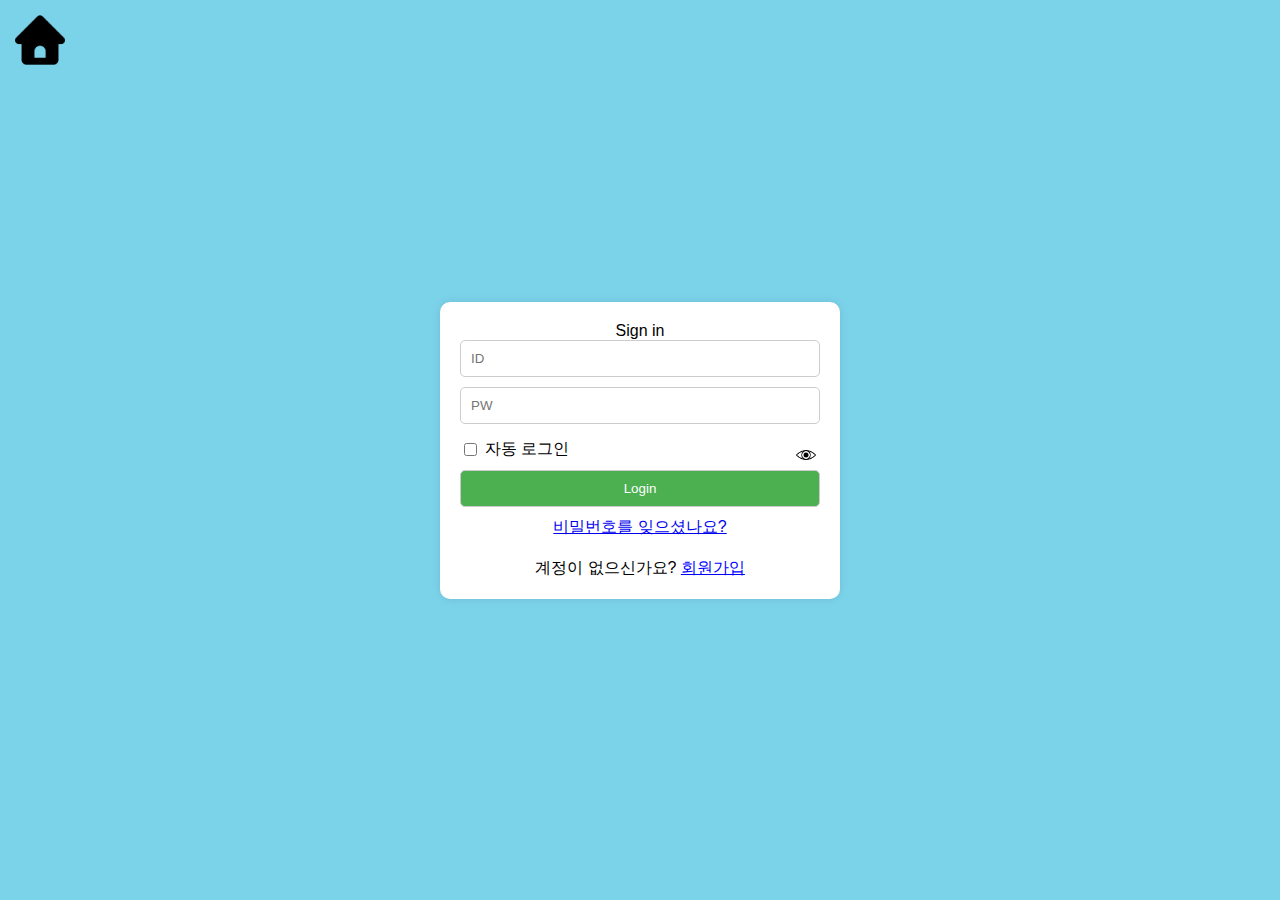
<file: index.html>
<!DOCTYPE html>
<html>
  <head>
    <meta charset="UTF-8">
    <meta name="viewport" content="width=device-width, initial-scale=1.0">
    <title>메인화면 |</title>
    <link rel="stylesheet" href="login_style.css">
  </head>

  <body>
    <div class="logo-container">
      <a href="article.html">
        <img src="main.png" alt="메인 페이지" class="main-logo">
      </a>
    </div>
    <div class="container">
      <div class="Sign-in form">
        <header>Sign in</header>
        
        <form action="#">
          <input type="text" placeholder="ID">
          <!-- 비밀번호 입력란 -->
          <div class="password-input">
            <input type="password" id="passwordInput" placeholder="PW">
            <!-- 눈 모양 클릭 시 비밀번호 보이기/가리기 기능 -->
            <span class="password-toggle" onclick="togglePasswordVisibility()">
              <img id="toggleImage" src="open.png" alt="눈을감은이미지" class="PW-visibility">
            </span>
          </div>
          <!-- 자동 로그인 체크박스와 텍스트 -->
          <div class="checkbox">
            <input type="checkbox" id="autoLogin">
            <label for="autoLogin">자동 로그인</label>
          </div>

          <!-- 로그인 버튼 -->
          <input type="button" class="button" value="Login" onclick="login()">
          <!-- Forgot password 링크 -->

          <a href="#" onclick="forgotPassword()">비밀번호를 잊으셨나요?</a>
          <!-- 회원가입 링크 -->

          <div class="signup">
            <span class="signup">계정이 없으신가요?
              <a class="signup-link" href="register.html">회원가입</a>
            </span>
          </div>
        </form>
      </div>
    </div>
    <script src="login_script.js"></script>
  </body>
</html>
</file>
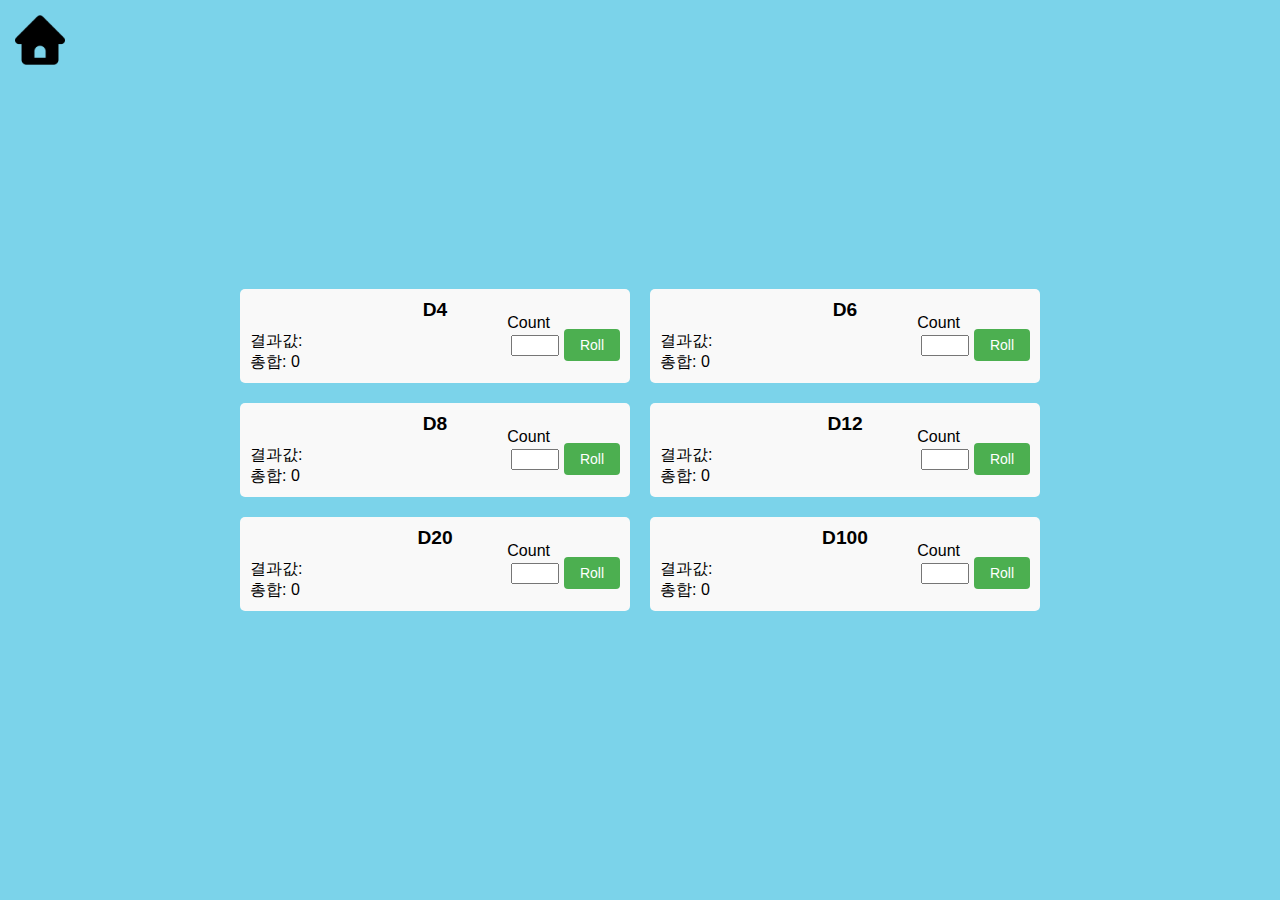
<file: article.html>
<!DOCTYPE html>
<html>
  <head>
    <meta charset="UTF-8">
    <meta name="viewport" content="width=device-width, initial-scale=1.0">
    <title>메인 |</title>
    <link rel="stylesheet" href="article_style.css">
  </head>

  <body>
    <a href="article.html">
      <img src="main.png" alt="메인 페이지" class="main-logo">
    </a>
    <!--                    (현재) 로그인 버튼 숨김
    <a href="index.html" class="go-login">로그인</a>
    -->
    <div class="boards">
      <div class="board">           <!---4각-->
        <div class="board-title">D4</div>
        <div class="dice-result d4-result">결과값:</div>
        <div class="button-container">
          <input type="number" class="roll-count d4-roll-count" min="1" max="5" placeholder="">
          <label for="d4-roll-count">Count</label>
          <button id="d4-button" class="action-button">Roll</button>
        </div>
        <div class="total-sum d4-sum">총합: 0</div>
      </div>
    
      <div class="board">           <!---6각-->
        <div class="board-title">D6</div>
        <div class="dice-result d6-result">결과값:</div>
        <div class="button-container">
          <input type="number" class="roll-count d6-roll-count" min="1" max="5" placeholder="">
          <label for="d6-roll-count">Count</label>
          <button id="d6-button" class="action-button">Roll</button>
        </div>
        <div class="total-sum d6-sum">총합: 0</div>
      </div>

      <div class="board">           <!---8각-->
        <div class="board-title">D8</div>
        <div class="dice-result d8-result">결과값:</div>
        <div class="button-container">
          <input type="number" class="roll-count d8-roll-count" min="1" max="5" placeholder="">
          <label for="d8-roll-count">Count</label>
          <button id="d8-button" class="action-button">Roll</button>
        </div>
        <div class="total-sum d8-sum">총합: 0</div>
      </div>

      <div class="board">           <!---12각-->
        <div class="board-title">D12</div>
        <div class="dice-result d12-result">결과값:</div>
        <div class="button-container">
          <input type="number" class="roll-count d12-roll-count" min="1" max="5" placeholder="">
          <label for="d12-roll-count">Count</label>
          <button id="d12-button" class="action-button">Roll</button>
        </div>
        <div class="total-sum d12-sum">총합: 0</div>
      </div>

      <div class="board">           <!---20각-->
        <div class="board-title">D20</div>
        <div class="dice-result d20-result">결과값:</div>
        <div class="button-container">
          <input type="number" class="roll-count d20-roll-count" min="1" max="5" placeholder="">
          <label for="d20-roll-count">Count</label>
          <button id="d20-button" class="action-button">Roll</button>
        </div>
        <div class="total-sum d20-sum">총합: 0</div>
      </div>

      <div class="board">           <!---100각-->
        <div class="board-title">D100</div>
        <div class="dice-result d100-result">결과값:</div>
        <div class="button-container">
          <input type="number" class="roll-count d100-roll-count" min="1" max="5" placeholder="">
          <label for="d100-roll-count">Count</label>
          <button id="d100-button" class="action-button">Roll</button>
        </div>
        <div class="total-sum d100-sum">총합: 0</div>
      </div>
    </div>
    <script src="article_script.js"></script>
  </body>
</html>
</file>
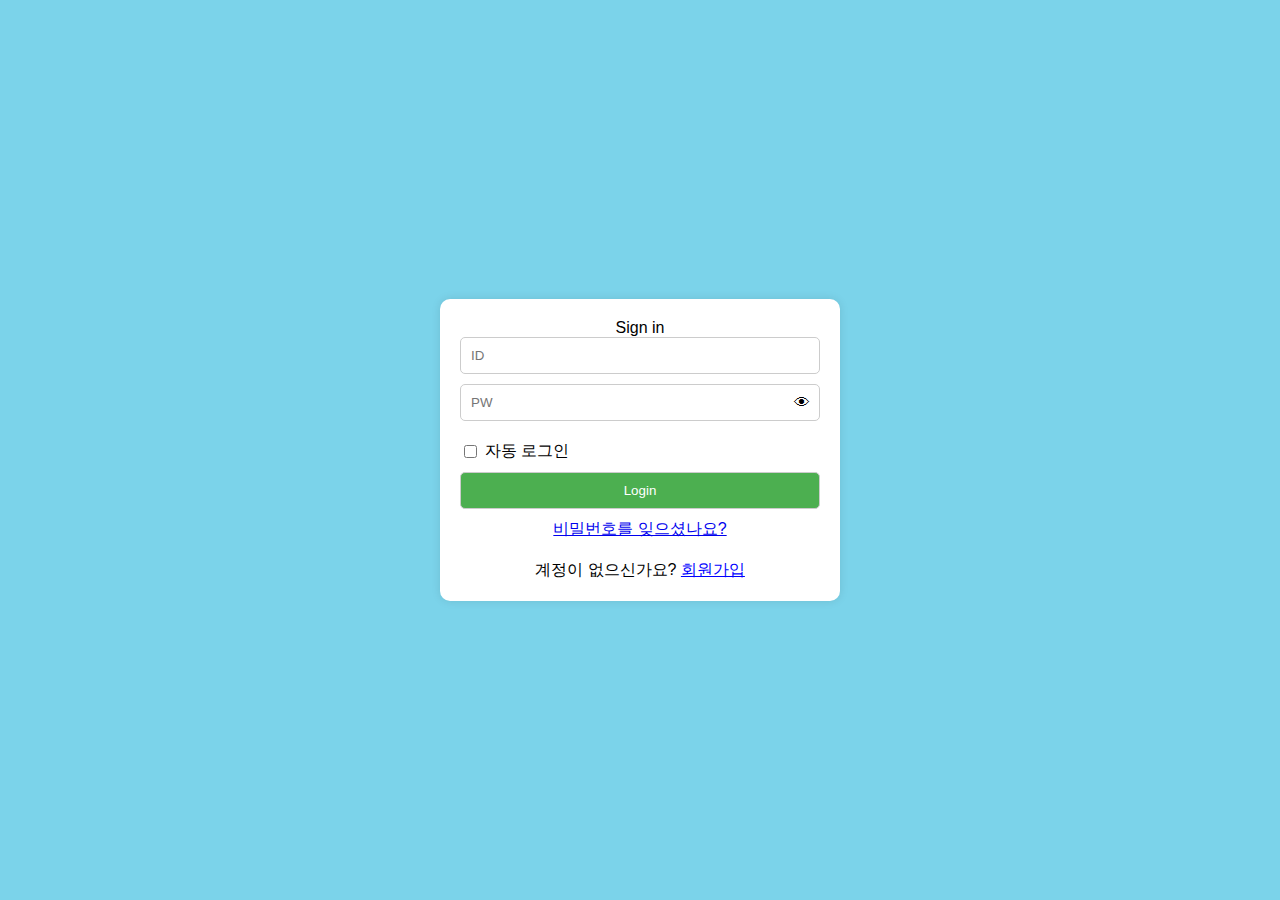
<file: login.html>
<!DOCTYPE html>
<html>
<head>
  <meta charset="UTF-8">
  <meta name="viewport" content="width=device-width, initial-scale=1.0">
  <title>메인화면 |</title>
  <style>
  body {
    background-color: #7BD3EA;
    margin: 0;
    padding: 0;
    font-family: Arial, sans-serif;
    display: flex;
    justify-content: center;
    align-items: center;
    height: 100vh;
  }

  .container {
    background-color: white;
    border-radius: 10px;
    box-shadow: 0 0 10px rgba(0, 0, 0, 0.1);
    padding: 20px;
    text-align: center;
    max-width: 400px; /* 폼의 최대 너비 설정 */
    width: 100%; /* 폼의 너비를 최대 너비로 설정 */
    box-sizing: border-box;
  }

  .Sign-in form {
    display: flex;
    flex-direction: column;
    gap: 10px;
  }

  input[type="text"],
  input[type="password"],
  input[type="button"] {
    width: 100%;
    padding: 10px;
    border-radius: 5px;
    border: 1px solid #ccc;
    box-sizing: border-box;
  }

  input[type="button"] {
    background-color: #4CAF50;
    color: white;
    cursor: pointer;
  }

  input[type="button"]:hover {
    background-color: #45a049;
  }

  .signup {
    margin-top: 10px;
  }
    .password-input {
      position: relative;
      display: inline-block;
    }

    .password-toggle {
      position: absolute;
      top: 50%;
      right: 10px;
      transform: translateY(-50%);
      cursor: pointer;
    }

    #passwordInput {
      padding-right: 30px; /* 버튼이 겹치지 않도록 오른쪽 패딩 추가 */
    }
    .checkbox {
      display: flex;
      align-items: center;
      gap: 5px;
      margin-top: 10px;
    }
    .checkbox {
      display: flex;
      align-items: center;
      gap: 5px;
      margin-top: 10px;
    }
    .signup-link {
      cursor: pointer;
      color: blue;
      text-decoration: underline;
    }
  </style>
</head>
<body>
  <div class="container">
    <div class="Sign-in form">
      <header>Sign in</header>
      <form action="#">
        <input type="text" placeholder="ID">
        <!-- 비밀번호 입력란 -->
        <div class="password-input">
          <input type="password" id="passwordInput" placeholder="PW">
          <!-- 눈 모양 클릭 시 비밀번호 보이기/가리기 기능 -->
          <span class="password-toggle" onclick="togglePasswordVisibility()">
            👁
          </span>
        </div>
        <!-- 자동 로그인 체크박스와 텍스트 -->
        <div class="checkbox">
          <input type="checkbox" id="autoLogin">
          <label for="autoLogin">자동 로그인</label>
        </div>
        <!-- 로그인 버튼 -->
        <input type="button" class="button" value="Login">
        <!-- Forgot password 링크 -->
        <a href="링크_주소">비밀번호를 잊으셨나요?</a>
        <!-- 회원가입 링크 -->
        <div class="signup">
          <span class="signup">계정이 없으신가요?
            <a class="signup-link" href="register.html">회원가입</a>
          </span>
        </div>
      </form>
    </div>
  </div>

  <script>
    // 비밀번호 보이기/가리기 기능을 하는 함수입니다.
    function togglePasswordVisibility() {
      var passwordInput = document.getElementById('passwordInput');
      if (passwordInput.type === 'password') {
        passwordInput.type = 'text';
      } else {
        passwordInput.type = 'password';
      }
    }
  </script>
</body>
</html>
</file>
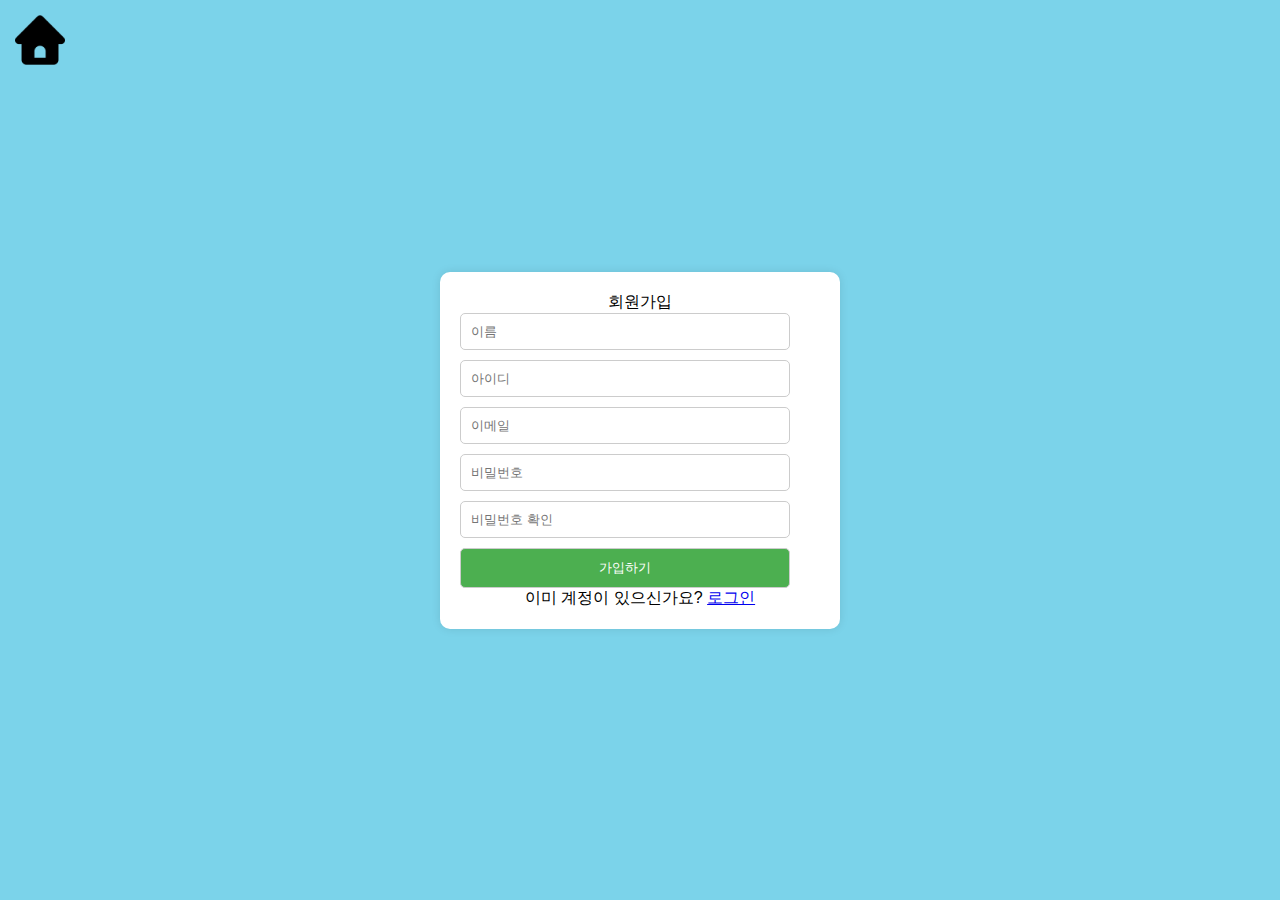
<file: register.html>
<!DOCTYPE html>
<html>
  <head>
    <meta charset="UTF-8">
    <meta name="viewport" content="width=device-width, initial-scale=1.0">
    <title>회원가입 | </title>
    <link rel="stylesheet" href="register_style.css">
  </head>

  <body>
    <a href="article.html"> <!-- 메인 페이지 주소 입력 -->
      <img src="main.png" alt="메인 페이지" class="main-logo">
    </a>
      
    <div class="container">
      <div class="Sign-up form">
        <header>회원가입</header>

        <form id="signupForm">
          <div class="input-container">
            <input type="text" placeholder="이름" id="name" onkeyup="checkName()" autocomplete="off">
            <span id="nameCheck" class="checkmark"></span>
          </div>

          <div class="input-container">
            <input type="text" placeholder="아이디" id="username" onkeyup="checkUsername()" autocomplete="off">
            <span id="usernameCheck" class="checkmark"></span>
            <div id="usernameLengthError" class="error-message" style="display: none;">아이디는 최소 6글자 입니다.</div>
          </div>

          <div class="input-container">
            <input type="email" placeholder="이메일" id="email" onkeyup="checkEmail()" autocomplete="off">
            <span id="emailCheck" class="checkmark"></span>
            <div id="emailMismatch" class="error-message emailMismatch">이메일 형식이 올바르지 않습니다.</div>
          </div>

          <div class="input-container">
            <input type="password" placeholder="비밀번호" id="password" onkeyup="checkPassword()" autocomplete="off">
            <span id="passwordCheck" class="checkmark"></span>
            <div id="passwordLengthError" class="error-message" style="display: none;">비밀번호는 최소 8자리입니다.</div>
          </div>

          <div class="input-container">
            <input type="password" placeholder="비밀번호 확인" id="confirmPassword" onkeyup="checkConfirmPassword()" autocomplete="off">
            <span id="confirmPasswordCheck" class="checkmark"></span>
            <div id="passwordMismatch" class="error-message" style="display: none;">비밀번호가 일치하지 않습니다.</div>
          </div>

          <input type="button" class="button" value="가입하기" onclick="validateInputs()">
          <div id="errorMessage" class="error-message">모든 입력 란을 정확히 입력해주세요.</div>
        </form>

        <div class="login">
          <span class="login">이미 계정이 있으신가요?
            <a href="index.html">로그인</a>
          </span>
        </div>

      </div>
    </div>

    <script src="register_script.js"></script>
  </body>
</html>
</file>
<file: login_style.css>
body {
  background-color: #7BD3EA;
  margin: 0;
  padding: 0;
  font-family: Arial, sans-serif;
  display: flex;
  justify-content: center;
  align-items: center;
  height: 100vh;
}

.main-logo {
  width: 50px; /* 이미지의 너비 설정 */
  height: auto; /* 높이 자동으로 조절 */
  display: block; /* 이미지를 블록 요소로 설정하여 가운데 정렬을 용이하게 함 */
  position: absolute; /* 절대 위치 지정 */
  top: 5px; /* 위쪽 여백 조정 */
  left: 5px; /* 왼쪽 여백을 부모 요소의 가로 너비의 절반으로 설정 */
  z-index: 100;
  margin: 10px;
}

.PW-visibility {
  width: 100px; /* 이미지의 너비 설정 */
  height: auto; /* 높이 자동으로 조절 */
  display: block; /* 이미지를 블록 요소로 설정하여 가운데 정렬을 용이하게 함 */
  margin: 20px auto 0; /* 수평 중앙 정렬 및 위쪽 여백 추가 */
  position: absolute; /* 절대 위치 지정 */
  top: 20px; /* 위쪽 여백 조정 */
  left: 10%; /* 왼쪽 여백을 부모 요소의 가로 너비의 절반으로 설정 */
  transform: translateX(-70%); /* 가로 방향으로 요소의 너비의 절반만큼 이동하여 중앙에 위치시킴 */
}

.container {
  background-color: white;
  border-radius: 10px;
  box-shadow: 0 0 10px rgba(0, 0, 0, 0.1);
  padding: 20px;
  text-align: center;
  max-width: 400px;
  width: 100%;
  box-sizing: border-box;
}

.Sign-in form {
  display: flex;
  flex-direction: column;
  gap: 10px;
}

input[type="text"],
input[type="password"]
{
  width: 100%;
  padding: 10px;
  border-radius: 5px;
  border: 1px solid #ccc;
  box-sizing: border-box;
}

input[type="button"] {
  width: 100%;
  padding: 10px;
  border-radius: 5px;
  border: 1px solid #ccc;
  box-sizing: border-box;
  background-color: #4CAF50;
  color: white;
  cursor: pointer;
}

input[type="button"]:hover {
  background-color: #45a049;
}

.signup {
  margin-top: 10px;
}
.password-input {
  position: relative;
  display: inline-block;
}

#passwordInput {
  padding-right: 40px;
}

.password-toggle {
  position: absolute;
  top: 50%;
  right: 10px;
  transform: translateY(-50%);
  cursor: pointer;
}

.password-toggle img {
  width: 20px;
}

.checkbox {
  display: flex;
  align-items: center;
  gap: 5px;
  margin-top: 5px;
}

.signup-link {
  cursor: pointer;
  color: blue;
  text-decoration: underline;
}
</file>
<file: article_style.css>
/* article_style.css */

body {
  background-color: #7BD3EA;
  margin: 0;
  padding: 0;
  font-family: Arial, sans-serif;
  display: flex;
  justify-content: center;
  align-items: center;
  height: 100vh;
}

.main-logo {
  width: 50px; /* 이미지의 너비 설정 */
  height: auto; /* 높이 자동으로 조절 */
  display: block; /* 이미지를 블록 요소로 설정하여 가운데 정렬을 용이하게 함 */
  position: absolute; /* 절대 위치 지정 */
  top: 5px; /* 위쪽 여백 조정 */
  left: 5px; /* 왼쪽 여백을 부모 요소의 가로 너비의 절반으로 설정 */
  margin: 10px;
  z-index: 100;
}

.go-login {
  position: absolute; /* 절대 위치 지정 */
  top: 5px; /* 위쪽 여백 조정 */
  right: 1px; /* 왼쪽 여백을 부모 요소의 가로 너비의 절반으로 설정 */
  z-index: 100;
  padding: 8px 16px; /* 버튼의 여백 설정 */
  background-color: #4CAF50; /* 배경색 */
  color: white; /* 텍스트 색상 */
  border: none; /* 테두리 없애기 */
  text-align: center;
  text-decoration: none;
  display: inline-block;
  font-size: 16px;
  border-radius: 4px; /* 버튼 모서리 둥글게 */
  cursor: pointer; /* 마우스 커서 스타일 */
  margin: 10px;
  z-index: 100;
}

.go-login:hover {
  background-color: #45a049;
}

/* 각각의 게시판을 담는 부모 컨테이너에 스타일을 적용합니다. */
.boards{                /* 2열로 배치 */
  display: flex;
  flex-wrap: wrap; /* 요소들을 여러 줄로 나타내기 위해 flex-wrap 속성을 사용합니다. */
  gap: 20px; /* 게시판 간 여백 설정 */
  justify-content: space-between; /* 요소들을 각 행의 양 끝에 정렬합니다. */
  max-width: 800px;
  margin: 0 auto; /* 좌우 여백 자동 조절 */
}

/* .boards {              3X3용 스타일
  display: flex;
  position: relative;
  flex-wrap: wrap;
  gap: 20px;
  max-width: 800px;
  min-width: 800px;
  justify-content: space-between;
  z-index: 1;
}
*/

.board {                /* 2열로 배치 */
  position: relative;
  width: calc(50% - 10px); /* 화면의 절반만큼 너비를 설정하여 2열로 배치 */
  min-width: 300px;
  box-sizing: border-box; /* 테두리와 안쪽 여백을 포함한 크기로 설정 */
  background-color: #f9f9f9;
  border-radius: 5px;
  padding: 10px;
}

/* .board {              3X3용 스타일
  flex-basis: calc(33.33% - 20px);
  padding: 15px;
  background-color: #f9f9f9;
  box-sizing: border-box;
}
*/

.board-title {
  position: relative;
  font-size: 1.2em;
  font-weight: bold;
  margin-top: 0px;        /* 제목을 최상단으로 */
  margin-bottom: 10px;
  text-align: center;
}

/* 각 게시판 내부의 게시글 스타일 */
.post-container {
  margin-top: 20px;
}

/* .posts {              3X3용 스타일
  display: flex;
  flex-wrap: wrap;
  gap: 10px;
  justify-content: space-between;
}
*/

.posts {
  display: block;
}

/* .post {              3X3용 스타일
  width: calc(50% - 5px);
  padding: 10px;
  margin-bottom: 10px;
  border: 1px solid #f9f9f9;
  border-radius: 5px;
  background-color: #f9f9f9;
}
*/

.post {
  width: 100%; /* 가로폭을 100%로 설정하여 한 줄에 하나의 게시글만 나타나도록 수정 */
  box-sizing: border-box; /* 너비에 테두리와 안쪽 여백을 포함하여 박스 크기 조절 */
  padding: 10px;
  margin-bottom: 10px;
  border: 1px solid #f9f9f9;
  border-radius: 5px;
  background-color: #f9f9f9;
}

.button-container {
  position: absolute;
  right: 10px;
  top: 30px;
  margin-top: 10px;
}

.action-button {
  padding: 8px 16px; /* 버튼의 여백 설정 */
  background-color: #4CAF50; /* 배경색 */
  color: white; /* 텍스트 색상 */
  border: none; /* 테두리 없애기 */
  text-align: center;
  text-decoration: none;
  display: inline-block;
  font-size: 14px;
  border-radius: 4px; /* 버튼 모서리 둥글게 */
  cursor: pointer; /* 마우스 커서 스타일 */
}

.action-button:hover {
  background-color: #45a049;
}

.roll-Count {
  width: 35px; /* 원하는 너비로 조정 */
  padding: 6px; /* 내부 여백 설정 */
  font-size: 14px; /* 글꼴 크기 설정 */
}

.dice-Result {
  padding: 6px;
  font-weight: bold;
}

.total-Sum {
  padding: 6px;
  font-weight: bold;
}

.button-container label {
  position: absolute;
  top: -15px;
  right: 70px;
}
</file>
<file: register_style.css>
body {
  background-color: #7BD3EA;
  margin: 0;
  padding: 0;
  font-family: Arial, sans-serif;
  display: flex;
  justify-content: center;
  align-items: center;
  height: 100vh;
}

.main-logo {
  width: 50px; /* 이미지의 너비 설정 */
  height: auto; /* 높이 자동으로 조절 */
  display: block; /* 이미지를 블록 요소로 설정하여 가운데 정렬을 용이하게 함 */
  position: absolute; /* 절대 위치 지정 */
  top: 5px; /* 위쪽 여백 조정 */
  left: 5px; /* 왼쪽 여백을 부모 요소의 가로 너비의 절반으로 설정 */
  z-index: 100;
  margin: 10px;
}

.container {
  background-color: white;
  border-radius: 10px;
  box-shadow: 0 0 10px rgba(0, 0, 0, 0.1);
  padding: 20px;
  text-align: center;
  max-width: 400px;
  width: 100%;
  box-sizing: border-box;
}

.Sign-up form {
  display: flex;
  flex-direction: column;
  gap: 10px;
}

.input-container {
  position: relative;
}

input[type="text"],
input[type="password"],
input[type="email"],
input[type="button"] {
  width: calc(100% - 30px);
  padding: 10px;
  border-radius: 5px;
  border: 1px solid #ccc;
  box-sizing: border-box;
}

input[type="button"] {
  background-color: #4CAF50;
  color: white;
  cursor: pointer;
}

input[type="button"]:hover {
  background-color: #45a049;
}

.error-message {
  color: red;
  display: none;
  position: relative;
  z-index: 1;
}

.checkmark {
  display: inline-block;
  width: 20px;
  text-align: center;
  margin-left: 5px;
  color: green;
  }
</file>
